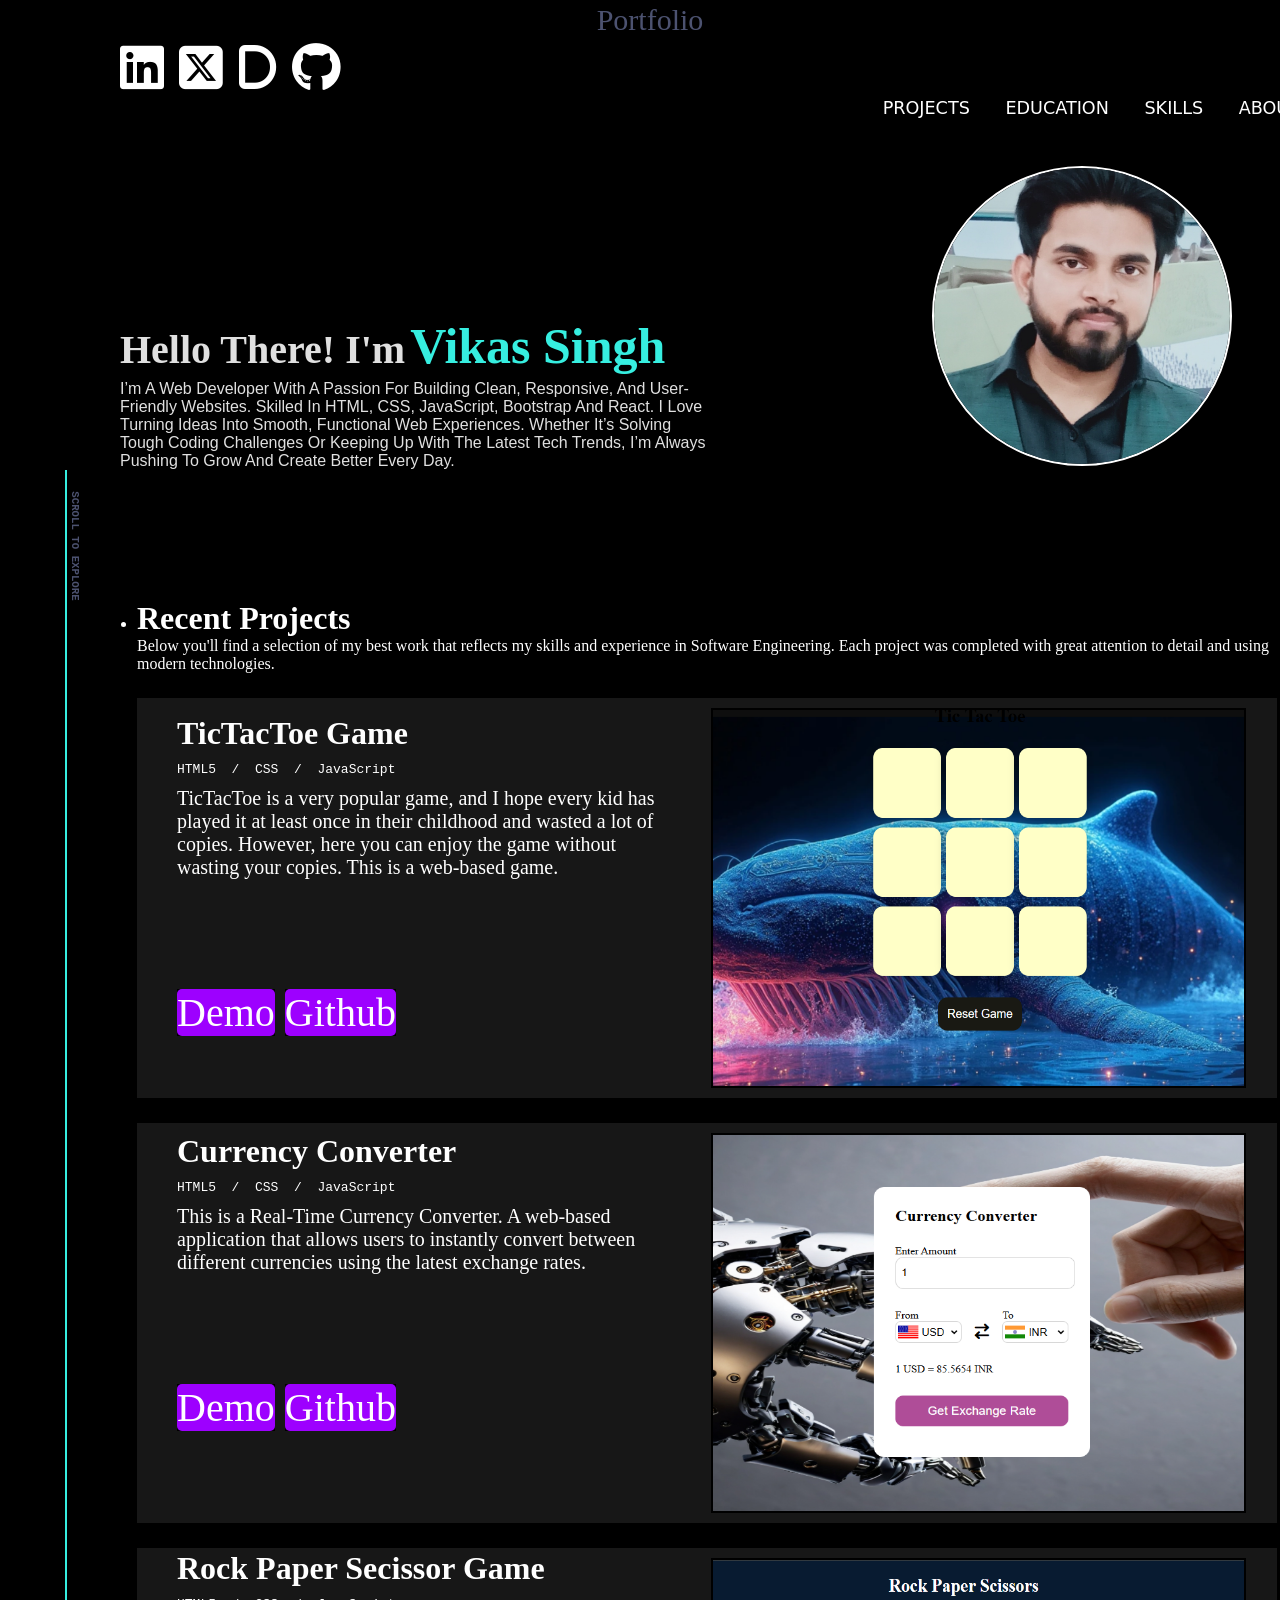
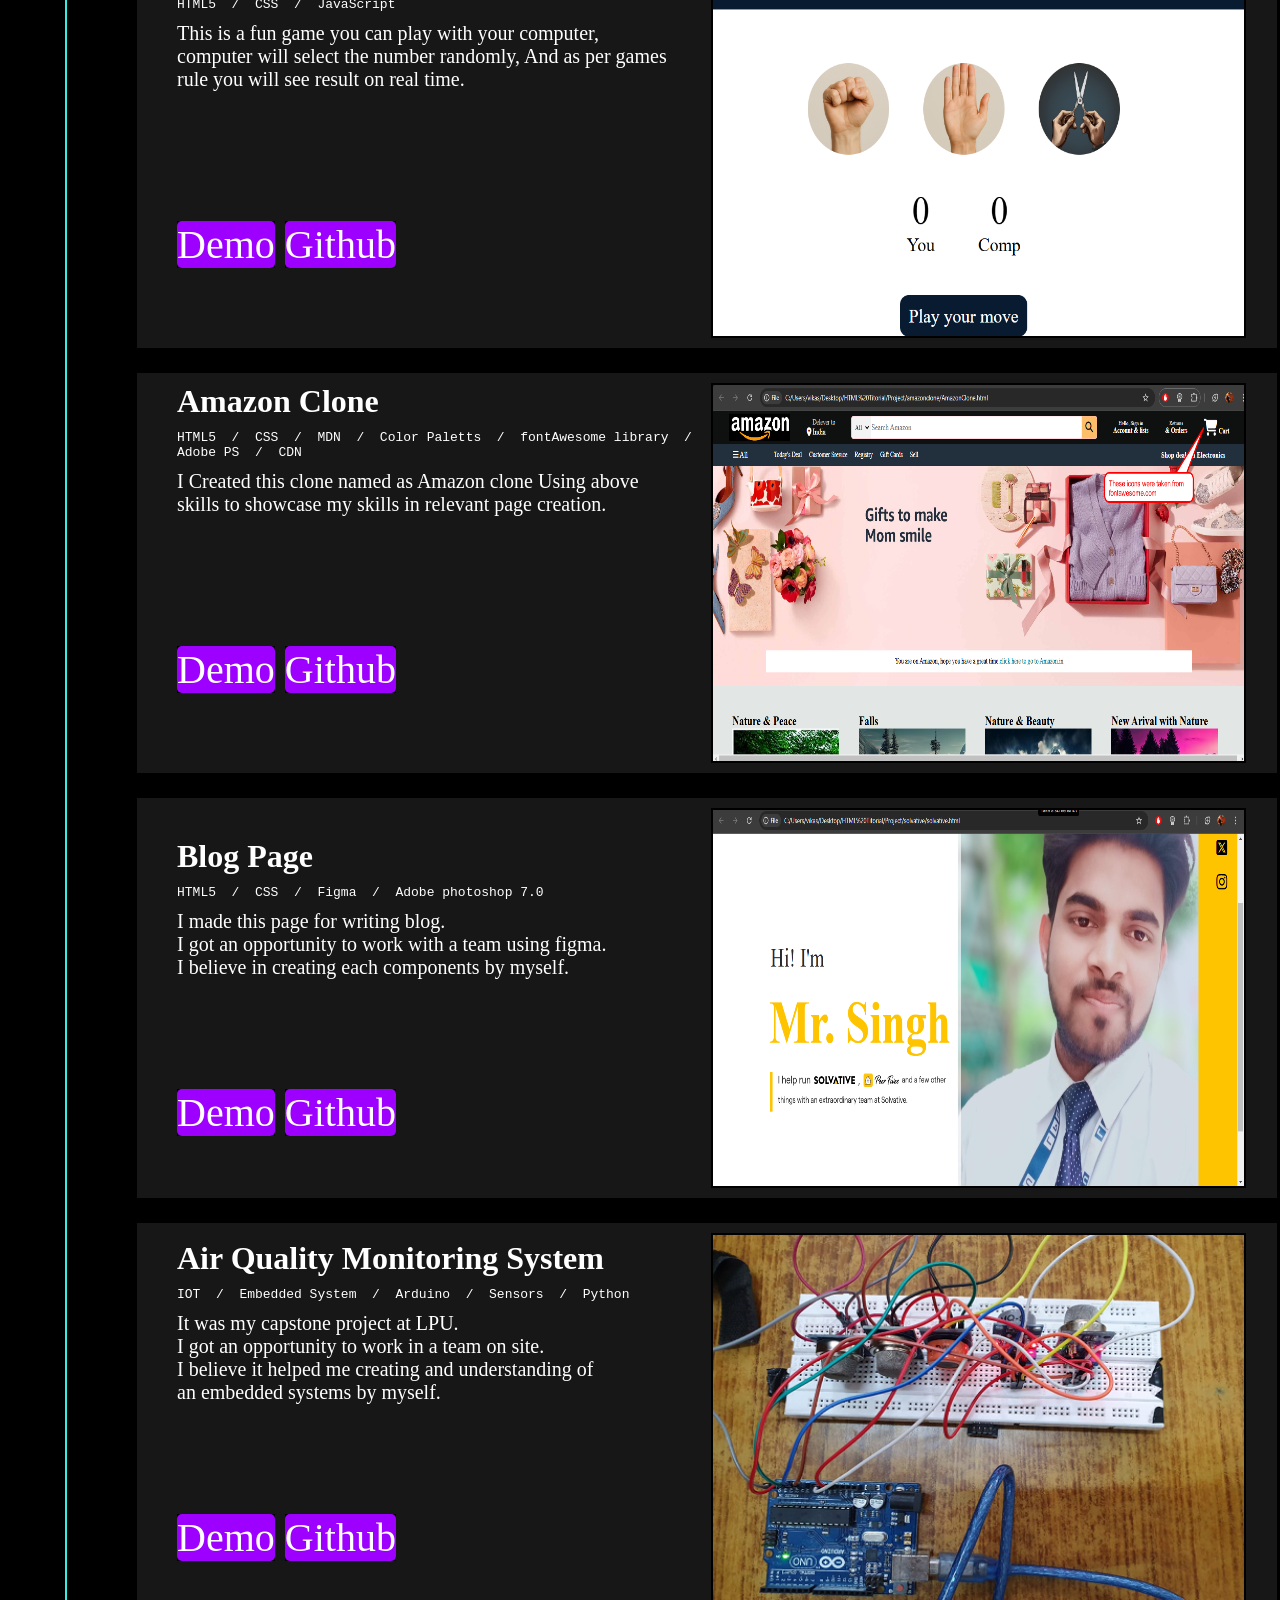
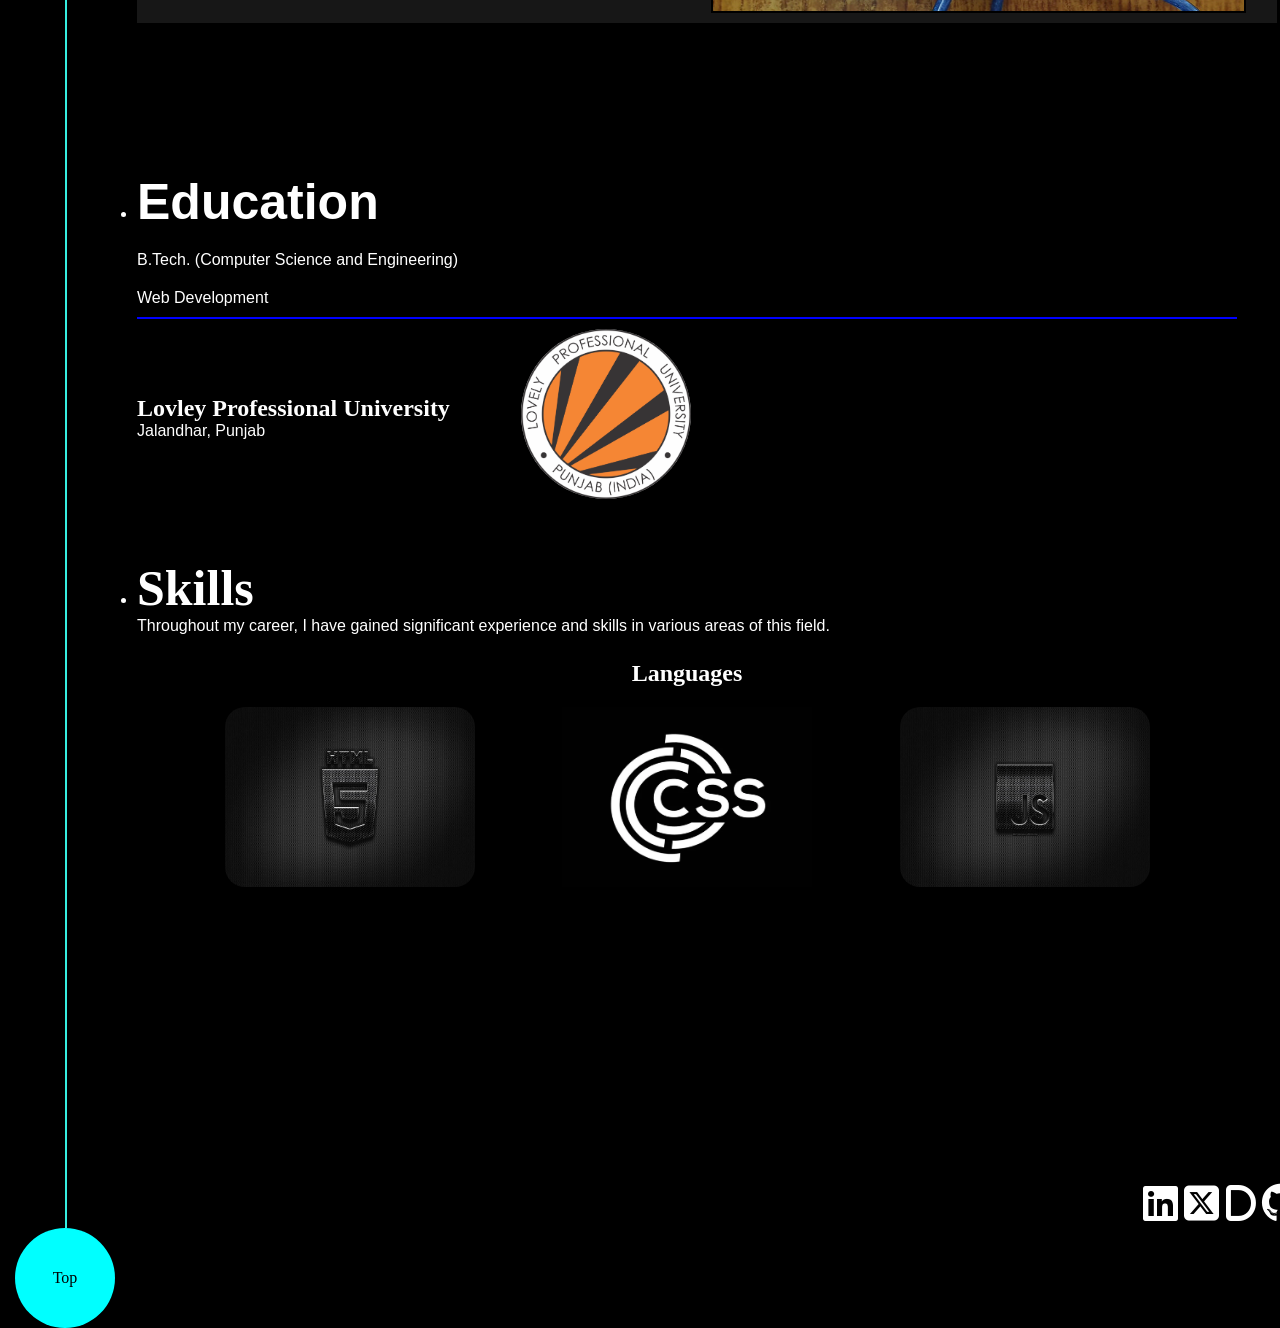
<file: index.html>
<!DOCTYPE html>
<html lang="en">
<head>
    <meta charset="UTF-8">
    <meta name="viewport" content="width=device-width, initial-scale=1.0">
    <title>Portfolio</title>
    <link rel="stylesheet" href="https://cdnjs.cloudflare.com/ajax/libs/font-awesome/6.5.2/css/all.min.css" integrity="sha512-SnH5WK+bZxgPHs44uWIX+LLJAJ9/2PkPKZ5QiAj6Ta86w+fsb2TkcmfRyVX3pBnMFcV7oQPJkl9QevSCWr3W6A==" crossorigin="anonymous" referrerpolicy="no-referrer" />
    <link rel="stylesheet" href="portfolio.css">
    
</head>
<body>
    <header>
        <div id="div1">
            <div id="heading">
                Portfolio
            </div>
        </div>
    </header>
    <nav>
        <div id="links">
            <a href="https://www.linkedin.com/in/vikas-singh-a3b42114b/" target="_blank">
                <i class="fa-brands fa-linkedin"></i>
            </a>
            <a href="https://x.com/Vikas_on_t" target="_blank">
                <i class="fa-brands fa-square-x-twitter"></i>
            </a>
            <a href="https://devpost.com/vikasks229?ref_content=user-portfolio&ref_feature=portfolio&ref_medium=global-nav" target="_blank">
                <i class="fa-solid fa-d"></i>
            </a>
            <a href="https://github.com/vikasks229?tab=repositories" target="_blank">
                <i class="fa-brands fa-github"></i>
            </a>
        </div>
        <div id="home_nav">
            <a href="#id_to_scroll_to_projects">PROJECTS</a>
            <a href="#education">EDUCATION</a>
            <a href="#skills">SKILLS</a>
            <a href="#hero_name">ABOUT</a>
        </div>
    </nav>

    <main>
        <div id="hero_name">
            <div id="DivH2H1andP">
                <h2>Hello There! I'm</h2><h1 style="color: #36EEE0;">Vikas Singh</h1><br>
                <p>I’m a web developer with a passion for building clean, responsive, and user-friendly websites. Skilled in HTML, CSS, JavaScript, Bootstrap and React. I love turning ideas into smooth, functional web experiences. Whether it’s solving tough coding challenges or keeping up with the latest tech trends, I’m always pushing to grow and create better every day.</p>
            </div>
            <div id="dp">
                <img src="img.jpg" alt="dp didn't loaded">
            </div>
        </div>
        <div id="style_line1"></div>
        <h6>SCROLL TO EXPLORE</h6>
        <div class="vertical-line">
            <ul>
                <li><div id="id_to_scroll_to_projects">
                    <h1>Recent Projects</h1> <!---------------------------List-1------------------------------>
                </div>
                <p>Below you'll find a selection of my best work that reflects my skills and experience in Software Engineering. Each project was completed with great attention to detail and using modern technologies.</p>

                <div id="TicTacToe-project-6"><!----------------------TicTacToe project 6---------------------------------->
                    <div id="project6_inside_section1">
                        <h1>TicTacToe Game</h1>
                        <pre>HTML5  /  CSS  /  JavaScript </pre>
                        <p>TicTacToe is a very popular game, and I hope every kid has played it at least once in their childhood and wasted a lot of copies. However, here you can enjoy the game without wasting your copies. This is a web-based game.</p>
                        <div id="combi6">
                            <div id="demo6">
                                <a href="https://tictacbyvikas.netlify.app/" target="_blank">Demo</a>
                            </div>
                            <div id="git6">
                                <a href="https://github.com/vikasks229/TicTacToe" target="_blank">Github</a>
                            </div>
                        </div>
                    </div>
                    <div id="project6_inside_section2">
                        <img src="Image/TicTacInterface.png" alt="Demo picture missing...">
                    </div>
                </div>

                <div id="currency-converter-project-5"><!----------------------Currency Converter project 5---------------------------------->
                    <div id="project5_inside_section1">
                        <h1>Currency Converter</h1>
                        <pre>HTML5  /  CSS  /  JavaScript </pre>
                        <p>This is a Real-Time Currency Converter. A web-based application that allows users to instantly convert between different currencies using the latest exchange rates.</p>
                        <div id="combi5">
                            <div id="demo5">
                                <a href="https://currency-convertor-byvikas.netlify.app/" target="_blank">Demo</a>
                            </div>
                            <div id="git5">
                                <a href="https://github.com/vikasks229/Currency-Converter" target="_blank">Github</a>
                            </div>
                        </div>
                    </div>
                    <div id="project5_inside_section2">
                        <img src="Image/Currency Converter demo view.png" alt="Demo picture missing...">
                    </div>
                </div>


                <div id="rock-paper-game-project4"><!----------------------Rock Paper Seasor game project 4---------------------------------->
                    <div id="project4_inside_section1">
                        <h1>Rock Paper Secissor Game</h1>
                        <pre>HTML5  /  CSS  /  JavaScript</pre>
                        <p>This is a fun game you can play with your computer, computer will select the number randomly, And as per games rule you will see result on real time.</p>
                        <div id="combi4">
                            <div id="demo4">
                                <a href="https://rock-paper-scissor-game-by-vikas.netlify.app/" target="_blank">Demo</a>
                            </div>
                            <div id="git4">
                                <a href="https://github.com/vikasks229/Game" target="_blank">Github</a>
                            </div>
                        </div>
                    </div>
                    <div id="project4_inside_section2">
                        <img src="Image/interface.png" alt="Rock paper game interface">
                    </div>
                </div>

                <div id="project1">  <!---------------------------project 1 starts from here------------------------------>
                    <div id="project1_inside_section1">
                        <h1>Amazon Clone</h1>
                        <pre>HTML5  /  CSS  /  MDN  /  Color Paletts  /  fontAwesome library  /  
Adobe PS  /  CDN</pre>
                        <p>I Created this clone named as Amazon clone Using above skills to showcase my skills in relevant page creation.</p>
                        <div id="combi1">
                            <div id="demo1">
                                <a href="https://amazonclonebyvikas.netlify.app/" target="_blank">Demo</a>
                            </div>
                            <div id="git1">
                                <a href="https://github.com/vikasks229/projects/tree/master/Project/amazonclone" target="_blank">Github</a>
                            </div>
                        </div>
                    </div>
                    <div id="project1_inside_section2">
                        <img src="Image/amazonClone.png" alt="Amazon clone ss">
                    </div>
                </div >
                <div id="project2">     <!---------------------------project-2-started------------------------------>
                    <div id="project2_inside_section1">
                        <h1>Blog Page</h1>
                        <pre>HTML5  /  CSS  /  Figma  /  Adobe photoshop 7.0</pre>
                        <p>I made this page for writing blog.
                            <br>I got an opportunity to work with a team using figma.
                            <br>I believe in creating each components by myself.
                        </p>
                        <div id="combi2">
                            <div id="demo2">
                                <a href="https://blogpage-vikas-singh.netlify.app/" target="_blank">Demo</a>
                            </div>
                            <div id="git2">
                                <a href="https://github.com/vikasks229/projects/tree/master/Project/solvative" target="_blank">Github</a>
                            </div>
                        </div>
                    </div>
                    <div id="project2_inside_section2">
                        <img src="Image/blogpage.png" alt="Blog page preview">
                    </div>
                </div>
                <div id="project3">  <!---------------------------project-3-started-from-here------------------------------>
                    <div id="project3_inside_section1">
                        <h1>Air Quality Monitoring System</h1>
                        <pre>IOT  /  Embedded System  /  Arduino  /  Sensors  /  Python</pre>
                        <p>It was my capstone project at LPU.
                            <br>I got an opportunity to work in a team on site.
                            <br>I believe it helped me creating and understanding of
                            <br>an embedded systems by myself.
                        </p>
                        <div id="combi3">
                            <div id="demo3">
                                <a href="https://x.com/Vikas_on_t" target="_blank">Demo</a>
                            </div>
                            <div id="git3">
                                <a href="#" target="_blank">Github</a>
                            </div>
                        </div>
                    </div>
                    <div id="project3_inside_section2">
                        <img src="Image/Arduino.png" alt="Blog page preview">
                    </div>
                </div>
                </li>
                <li><div id="education">
                        <h1>Education</h1>
                        <p>B.Tech. (Computer Science and Engineering)</p>
                        <p>Web Development</p>
                    </div>
                    <div id="section1"></div>
                    <div id="lpu">
                        <div id="lpu_name">
                            <h2>Lovley Professional University</h2>
                            <p>Jalandhar, Punjab</p>
                        </div>
                        <div id="lpu_logo">
                            <img src="Image/lpu logo.png" alt="lpu_logo">
                        </div>
                    </div>
                </li>
                <li>
                    <div id="skills">
                        <h1>Skills</h1>
                        <p>Throughout my career, I have gained significant experience and skills in various areas of this field.</p>
                        <div id="skills_img">
                            <h2>Languages</h2>
                            <div id="skill_box">
                                <div id="html">
                                    <img src="Image/html5.jpg" alt="html">
                                </div>
                                <div id="css">
                                    <img src="Image/css.png" alt="css">
                                </div>
                                <div id="js">
                                    <img src="Image/js.jpg" alt="css">
                                </div>
                            </div>
                        </div>
                    </div>
                </li>

            </ul>
            <div id="links_bottom">
                <a href="https://www.linkedin.com/in/vikas-kumar-singh-a3b42114b/" target="_blank">
                    <i class="fa-brands fa-linkedin"></i>
                </a>
                <a href="https://x.com/Vikas_on_t" target="_blank">
                    <i class="fa-brands fa-square-x-twitter"></i>
                </a>
                <a href="https://devpost.com/vikasks229?ref_content=user-portfolio&ref_feature=portfolio&ref_medium=global-nav" target="_blank">
                    <i class="fa-solid fa-d"></i>
                </a>
                <a href="https://github.com/vikasks229?tab=repositories" target="_blank">
                    <i class="fa-brands fa-github"></i>
                </a>
    
            </div>
        </div>
        <div class="dot1"><a href="#">Top</a></div>
        
        
    </main>
    <script src="hide.js"></script>
</body>
</html>
</file>
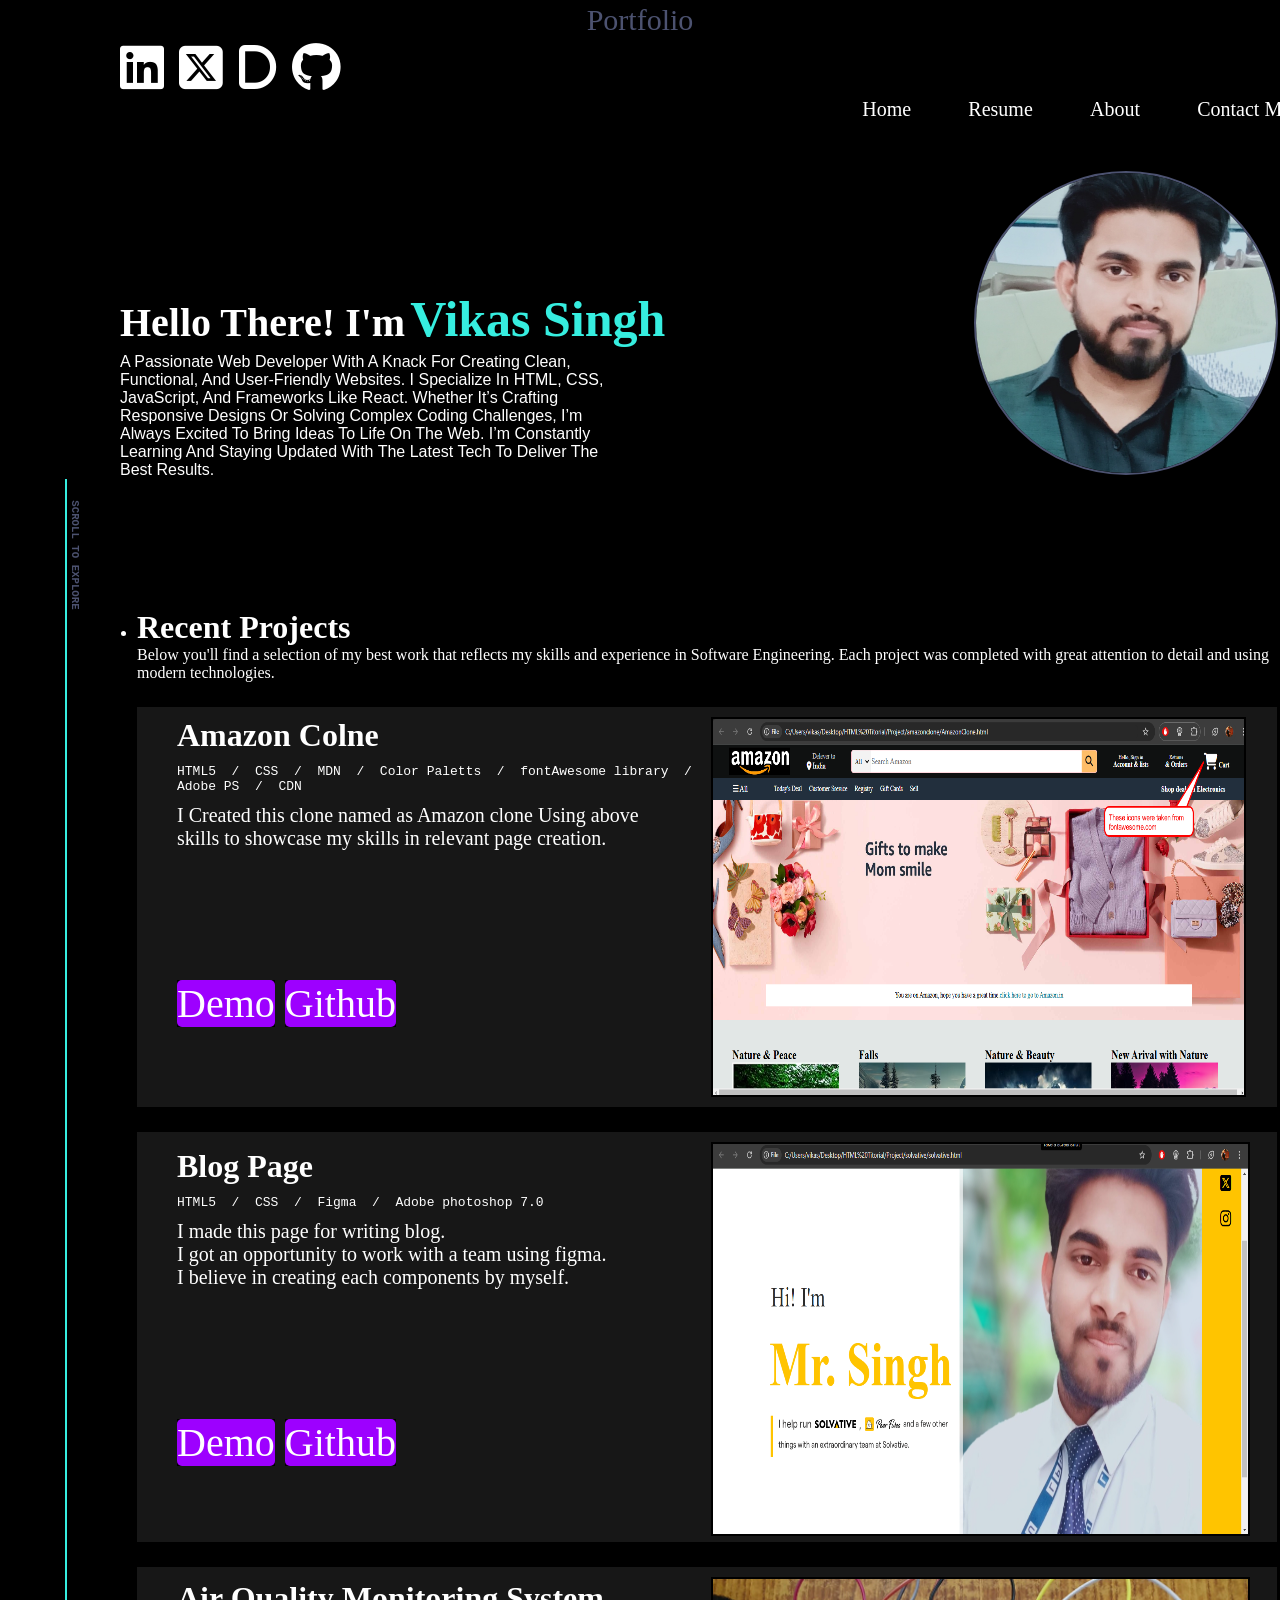
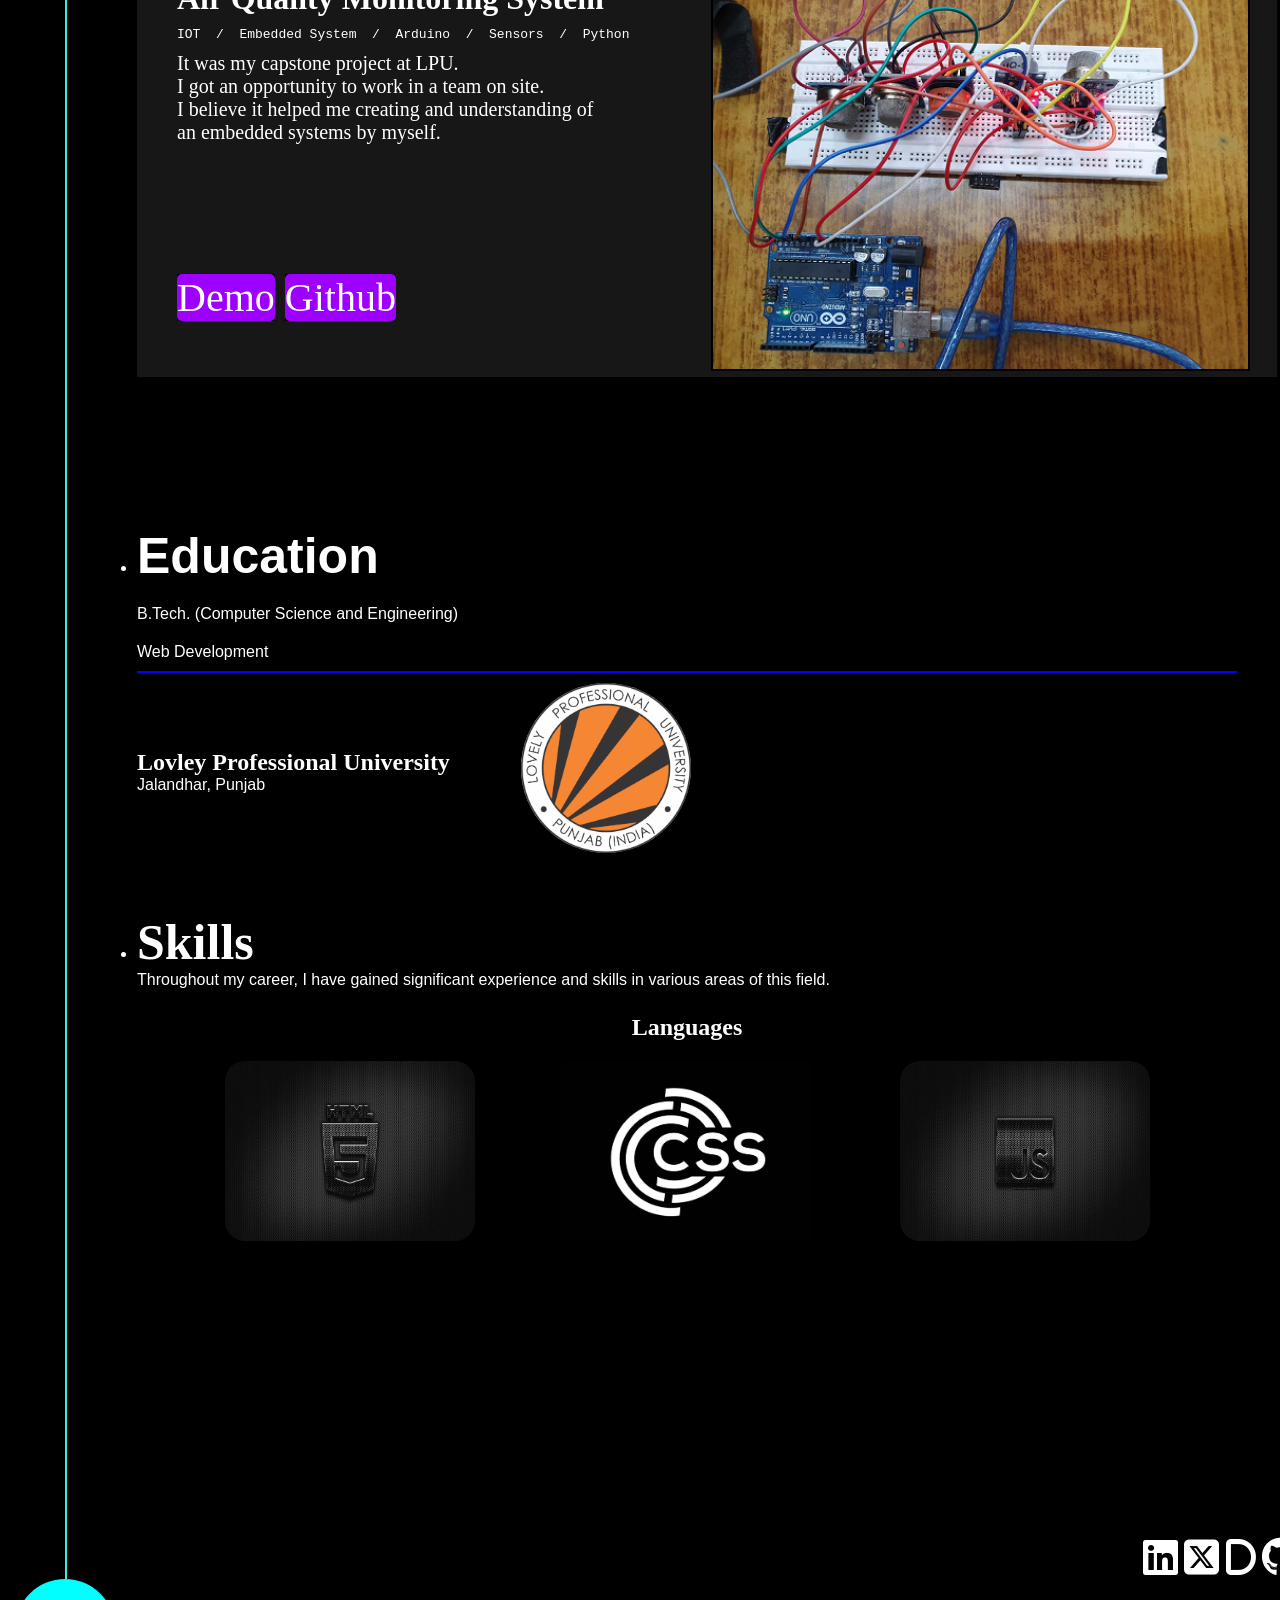
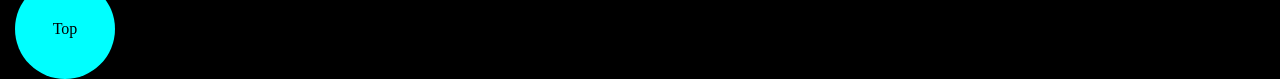
<file: MyPractice/portfolio.html>
<!DOCTYPE html>
<html lang="en">
<head>
    <meta charset="UTF-8">
    <meta name="viewport" content="width=device-width, initial-scale=1.0">
    <title>Portfolio</title>
    <link rel="stylesheet" href="https://cdnjs.cloudflare.com/ajax/libs/font-awesome/6.5.2/css/all.min.css" integrity="sha512-SnH5WK+bZxgPHs44uWIX+LLJAJ9/2PkPKZ5QiAj6Ta86w+fsb2TkcmfRyVX3pBnMFcV7oQPJkl9QevSCWr3W6A==" crossorigin="anonymous" referrerpolicy="no-referrer" />
    <link rel="stylesheet" href="portfolio.css">
</head>
<body>
    <header>
        <div id="div1">
            <div id="heading">
                Portfolio
            </div>
        </div>
    </header>
    <nav>
        <div id="links">
            <a href="https://www.linkedin.com/in/vikas-kumar-singh-a3b42114b/" target="_blank">
                <i class="fa-brands fa-linkedin"></i>
            </a>
            <a href="https://x.com/Vikas_on_t" target="_blank">
                <i class="fa-brands fa-square-x-twitter"></i>
            </a>
            <a href="https://devpost.com/vikasks229?ref_content=user-portfolio&ref_feature=portfolio&ref_medium=global-nav" target="_blank">
                <i class="fa-solid fa-d"></i>
            </a>
            <a href="https://github.com/vikasks229?tab=repositories" target="_blank">
                <i class="fa-brands fa-github"></i>
            </a>

        </div>

        <div id="home_nav">
            <a href="#">Home</a>
            <a href="#">Resume</a>
            <a href="#">About</a>
            <a href="#">Contact Me!</a>
        </div>
        
    </nav>

    <main>
        <div id="hero_name">
            <h2>Hello There! I'm</h2><h1 style="color: #36EEE0;">Vikas Singh</h1>
            <p>A passionate web developer with a knack for creating clean, functional, and user-friendly websites. I specialize in HTML, CSS, JavaScript, and frameworks like React. Whether it’s crafting responsive designs or solving complex coding challenges, I’m always excited to bring ideas to life on the web. I’m constantly learning and staying updated with the latest tech to deliver the best results.</p>
        </div>
        <div id="dp">
            <img src="img.jpg" alt="dp didn't loaded">
        </div>
        <div id="style_line1"></div>
        <h6>SCROLL TO EXPLORE</h6>
        <div class="vertical-line">
            <ul>
                <li><h1>Recent Projects</h1> <!---------------------------List-1------------------------------>
                <p>Below you'll find a selection of my best work that reflects my skills and experience in Software Engineering. Each project was completed with great attention to detail and using modern technologies.</p>
                <div id="project1">  <!---------------------------project 1 starts from here------------------------------>
                    <div id="project1_inside_section1">
                        <h1>Amazon Colne</h1>
                        <pre>HTML5  /  CSS  /  MDN  /  Color Paletts  /  fontAwesome library  /  
Adobe PS  /  CDN</pre>
                        <p>I Created this clone named as Amazon clone Using above skills to showcase my skills in relevant page creation.</p>
                        <div id="combi1">
                            <div id="demo1">
                                <a href="https://x.com/Vikas_on_t/status/1857229200685719840" target="_blank">Demo</a>
                            </div>
                            <div id="git1">
                                <a href="https://github.com/vikasks229/projects/tree/master/Project/amazonclone" target="_blank">Github</a>
                            </div>
                        </div>
                    </div>
                    <div id="project1_inside_section2">
                        <img src="Image/amazonClone.png" alt="Amazon clone ss">
                    </div>
                </div >
                <div id="project2">     <!---------------------------project-2-started------------------------------>
                    <div id="project2_inside_section1">
                        <h1>Blog Page</h1>
                        <pre>HTML5  /  CSS  /  Figma  /  Adobe photoshop 7.0</pre>
                        <p>I made this page for writing blog.
                            <br>I got an opportunity to work with a team using figma.
                            <br>I believe in creating each components by myself.
                        </p>
                        <div id="combi2">
                            <div id="demo2">
                                <a href="https://x.com/Vikas_on_t/status/1882735831389209070/photo/1" target="_blank">Demo</a>
                            </div>
                            <div id="git2">
                                <a href="https://github.com/vikasks229/projects/tree/master/Project/solvative" target="_blank">Github</a>
                            </div>
                        </div>
                    </div>
                    <div id="project2_inside_section2">
                        <img src="Image/blogpage.png" alt="Blog page preview">
                    </div>
                </div>
                <div id="project3">  <!---------------------------project-3-started-from-here------------------------------>
                    <div id="project3_inside_section1">
                        <h1>Air Quality Monitoring System</h1>
                        <pre>IOT  /  Embedded System  /  Arduino  /  Sensors  /  Python</pre>
                        <p>It was my capstone project at LPU.
                            <br>I got an opportunity to work in a team on site.
                            <br>I believe it helped me creating and understanding of
                            <br>an embedded systems by myself.
                        </p>
                        <div id="combi3">
                            <div id="demo3">
                                <a href="https://x.com/Vikas_on_t/status/1857229200685719840" target="_blank">Demo</a>
                            </div>
                            <div id="git3">
                                <a href="https://github.com/vikasks229/projects/tree/master/Project/amazonclone" target="_blank">Github</a>
                            </div>
                        </div>
                    </div>
                    <div id="project3_inside_section2">
                        <img src="Image/Arduino.png" alt="Blog page preview">
                    </div>
                </div>
                </li>
                <li><div id="education">
                        <h1>Education</h1>
                        <p>B.Tech. (Computer Science and Engineering)</p>
                        <p>Web Development</p>
                    </div>
                    <div id="section1"></div>
                    <div id="lpu">
                        <div id="lpu_name">
                            <h2>Lovley Professional University</h2>
                            <p>Jalandhar, Punjab</p>
                        </div>
                        <div id="lpu_logo">
                            <img src="Image/lpu logo.png" alt="lpu_logo">
                        </div>
                    </div>
                </li>
                <li>
                    <div id="skills">
                        <h1>Skills</h1>
                        <p>Throughout my career, I have gained significant experience and skills in various areas of this field.</p>
                        <div id="skills_img">
                            <h2>Languages</h2>
                            <div id="skill_box">
                                <div id="html">
                                    <img src="Image/html5.jpg" alt="html">
                                </div>
                                <div id="css">
                                    <img src="Image/css.png" alt="css">
                                </div>
                                <div id="js">
                                    <img src="Image/js.jpg" alt="css">
                                </div>
                            </div>
                            
                        </div>
                    </div>
                </li>

            </ul>
            <div id="links_bottom">
                <a href="https://www.linkedin.com/in/vikas-kumar-singh-a3b42114b/" target="_blank">
                    <i class="fa-brands fa-linkedin"></i>
                </a>
                <a href="https://x.com/Vikas_on_t" target="_blank">
                    <i class="fa-brands fa-square-x-twitter"></i>
                </a>
                <a href="https://devpost.com/vikasks229?ref_content=user-portfolio&ref_feature=portfolio&ref_medium=global-nav" target="_blank">
                    <i class="fa-solid fa-d"></i>
                </a>
                <a href="https://github.com/vikasks229?tab=repositories" target="_blank">
                    <i class="fa-brands fa-github"></i>
                </a>
    
            </div>
        </div>
        <div class="dot1"><a href="#">Top</a></div>
        
        
    </main>
</body>
</html>
</file>
<file: portfolio.css>
*{
    padding: 0px;
    margin: 0px;
    background-color: black;
    color: white;
    scroll-behavior: smooth;
    box-sizing: border-box;
}
body {
    width: 1300px;
}
#div1 {
    height: 40px;
    width: 1300px;
    display: flex;
    justify-content: center;
    align-items: center;
}
@keyframes name{
    from{transform: rotate(0deg);}
    to{transform: rotate(360deg);}
}
#heading {
    background-color: black;
    display: inline-block;
    font-size: 30px;
    color: #4C5270;
    animation: name 1s linear 1ms 1 normal;
    display: flex;
    justify-content: center;
    align-items: center;
    
}
nav {
    display: inline-block;
    width: 1300px;
}
#links {
    margin-left: 105px;
    display: inline-block;
    width: 250px;
    display: flex;
    justify-content: space-evenly;
    font-size: 50px;
}
#home_nav {
    display: block;
    float: right;
    margin-left: 120px;
    /* padding-right: 20px; */
    font-size: 1.1rem;
    font-family:system-ui, -apple-system, BlinkMacSystemFont, 'Segoe UI', Roboto, Oxygen, Ubuntu, Cantarell, 'Open Sans', 'Helvetica Neue', sans-serif;
    color: rgb(224, 224, 224);
}
#home_nav a{
    text-decoration: none;
    margin-left: 30px;
}
#DivH2H1andP {
    width: 600px;
    display: inline-block;
}
#hero_name {
    display: block;
    margin-left: 120px;
    margin-top: 30px;
    h1{
        display: inline-block;
        padding: 5px;
        font-size: 50px;
    }
    h2{
        display: inline-block;
        font-size: 40px;
        color: rgb(224, 224, 224);
    }
    p {
        display: inline-block;
        width: 99%;
        text-transform:capitalize;
        font-family: 'Franklin Gothic Medium', 'Arial Narrow', Arial, sans-serif;
        color: rgb(224, 224, 224);
    }
}

#dp{
    height: 300px;
    width: 300px;
    border-radius: 50%;
    display: inline-block;
    margin-left: 13rem;
    margin-top: 1.1rem;
}
#dp img{
    height: 100%;
    width: 100%;
    border: 2px solid #FFFFFF;
    border-radius: 50%;
    object-fit: cover;
    display: inline-block;
}

/* ----------------------------------body-section--------------------------------------------- */

h6{
    display: inline-block;
    margin-left: 20px;
    margin-top: 70px;
    position: absolute;    
    transform: rotate(90deg);
    font-family: 'Courier New', Courier, monospace;
    color: #4C5270;

}

.vertical-line {
    display: inline-block;
    border-left: 2px solid #36EEE0; /* Creates the line */
    height: auto; /* Sets the height */
    margin-left: 65px; /* Optional: center it */
}

.dot1{
    height: 100px;
    width: 100px;
    border-radius: 50%;
    background-color: aqua;
    margin-left: 15px;
    display: flex;
    justify-content: center;
    align-items: center;
    a{
        background-color: aqua;
        color: black;
        text-decoration: none;
    }
}

ul{
    margin-top: 130px;
    margin-left: 70px;
    display: inline-block;

}

/*---------------------------------Project-1----------------------------------------------- */

#project1 {
    height: 400px;
    width: 1140px;
    background-color: rgb(23, 23, 23);
    margin-top: 25px;
    padding-left: 40px;
    box-sizing: border-box;
    
    
}
#project1_inside_section1{
    background-color: rgb(23, 23, 23);
    width: 500px;
    height: 385px;
    display: inline-block;
    
    position: relative;
    bottom: 78px;
    h1{
        background-color: rgb(23, 23, 23);
        display: inline-block;
    }
    pre{
        font-size: medium;
        background-color: rgb(23, 23, 23);
        width: 500px;
        margin-top: 10px;
    }
    p{
        font-size: 20px;
        width: 500px;
        background-color: rgb(23, 23, 23);
        margin-top: 10px;
    }
}
#combi1{
    background-color: rgb(23, 23, 23);
    margin-top: 130px;
    font-size: 40px;
    a{
        background-color: rgb(157, 0, 255);
        text-decoration: none;
        font-size: 100%;
        border-radius: 5px;
        display: inline-block;
        
    }
}
#demo1{
    display: inline-block;
}
#git1{
    display: inline-block;
}

#project1_inside_section2{
    height: 380px;
    width: 535px;
    border: solid 2px black;
    display: inline-block;
    margin-top: 10px;
    margin-left: 30px;
    box-sizing: border-box;
}

#project1_inside_section2 img{
    height: 100%;
    width: 100%;
    object-fit: auto;
    display: inline-block;
}

/*---------------------------------Project2----------------------------------------------- */
#project2 {
    height: 400px;
    width: 1140px;
    background-color: rgb(23, 23, 23);
    margin-top: 25px;
    padding-left: 40px;
    box-sizing: border-box;
    
    
}
#project2_inside_section1 {
    background-color: rgb(23, 23, 23);
    width: 500px;
    height: 350px;
    display: inline-block;
    
    
    position: relative;
    bottom: 60px;
    h1{
        background-color: rgb(23, 23, 23);
        display: inline-block;
    }
    pre{
        font-size: medium;
        background-color: rgb(23, 23, 23);
        width: 500px;
        margin-top: 10px;
    }
    p{
        font-size: 20px;
        width: 500px;
        background-color: rgb(23, 23, 23);
        margin-top: 10px;
    }
}
#combi2{
    background-color: rgb(23, 23, 23);
    margin-top: 110px;
    font-size: 40px;
    a{
        background-color: rgb(157, 0, 255);
        text-decoration: none;
        font-size: 100%;
        border-radius: 5px;
        display: inline-block;
        
    }
}
#demo2{
    display: inline-block;
}
#git2{
    display: inline-block;
}

#project2_inside_section2{
    height: 380px;
    width: 535px;
    border: solid 2px black;
    display: inline-block;
    margin-top: 10px;
    margin-left: 30px;
    box-sizing: border-box;
}

#project2_inside_section2 img{
    height: 100%;
    width: 100%;
    object-fit: auto;
    display: inline-block;
}

/* --------------------------------------project-3-css------------------------------------------- */
#project3 {
    height: 400px;
    width: 1140px;
    background-color: rgb(23, 23, 23);
    margin-top: 25px;
    padding-left: 40px;
    box-sizing: border-box;
    
    
}
#project3_inside_section1 {
    background-color: rgb(23, 23, 23);
    width: 500px;
    height: 350px;
    display: inline-block;
    
    
    position: relative;
    bottom: 60px;
    h1{
        background-color: rgb(23, 23, 23);
        display: inline-block;
    }
    pre{
        font-size: medium;
        background-color: rgb(23, 23, 23);
        width: 500px;
        margin-top: 10px;
    }
    p{
        font-size: 20px;
        width: 500px;
        background-color: rgb(23, 23, 23);
        margin-top: 10px;
    }
}
#combi3{
    background-color: rgb(23, 23, 23);
    margin-top: 110px;
    font-size: 40px;
    a{
        background-color: rgb(157, 0, 255);
        text-decoration: none;
        font-size: 100%;
        border-radius: 5px;
        display: inline-block;
        
    }
}
#demo3{
    display: inline-block;
}
#git3{
    display: inline-block;
}

#project3_inside_section2{
    height: 380px;
    width: 535px;
    border: solid 2px black;
    display: inline-block;
    margin-top: 10px;
    margin-left: 30px;
    box-sizing: border-box;
}

#project3_inside_section2 img{
    height: 100%;
    width: 100%;
    object-fit: auto;
    display: inline-block;
}

/*----------------------------------------Education----------------------------------------*/

#education{
    margin-top: 150px;
    
}
#education h1{
    font-size: 50px;
    font-family:'Franklin Gothic Medium', 'Arial Narrow', Arial, sans-serif;

}
#education p{
    font-family: 'Franklin Gothic Medium', 'Arial Narrow', Arial, sans-serif;
    margin-top: 20px;
}
#section1{
    height: 2px;
    width: 1100px;
    background-color: blue;
    margin-top: 10px;
}
#lpu{
    height: 180px;
    width: 50%;
    margin-top: 10px;
    display: inline-block;
}
#lpu_name{
    display: inline-block;
    height: 20px;
    width: 65%;
    position: relative;
    bottom: 35%;
    p{
        display: inline-block;
        font-family: 'Franklin Gothic Medium', 'Arial Narrow', Arial, sans-serif;
    }
}
#lpu_logo{
    display: inline-block;
}
#lpu_logo img{
    height: 170px;
    width: 100%;
    border-radius: 50%;
    object-fit: auto;
    display: inline-block;
}
#skills{
    margin-top: 50px;
    h1{
        font-size: 50px;
    }
    p{
        font-family: 'Franklin Gothic Medium', 'Arial Narrow', Arial, sans-serif;

    }
}
#skills_img{
    height: 200px;
    width: 1100px;
    margin-top: 25px;
    h2{
        display: flex;
        justify-content: center;
    }

}
#skill_box{
    display: flex;
    justify-content: space-evenly;
    margin-top: 20px;
}
#html img{
    height: 180px;
    width: 250px;
    display: inline-block;
    border-radius: 20px;
}
#css img{
    height: 180px;
    width: 250px;
    display: inline-block;
}
#js img{
    height: 180px;
    width: 250px;
    display: inline-block;
    border-radius: 20px;
}
#links_bottom {
    margin-left: 1070px;
    margin-top: 290px;
    display: inline-block;
    width: 170px;
    display: flex;
    justify-content: space-evenly;
    font-size: 40px;
}

/*-------------------------------------------------Rock-paper-game---------------------------------------------------*/
#rock-paper-game-project4 {
    height: 400px;
    width: 1140px;
    background-color: rgb(23, 23, 23);
    margin-top: 25px;
    padding-left: 40px;
    box-sizing: border-box;
    
    
}
#project4_inside_section1 {
    background-color: rgb(23, 23, 23);
    width: 500px;
    height: 385px;
    display: inline-block;
    
    position: relative;
    bottom: 78px;
    h1{
        background-color: rgb(23, 23, 23);
        display: inline-block;
    }
    pre{
        font-size: medium;
        background-color: rgb(23, 23, 23);
        width: 500px;
        margin-top: 10px;
    }
    p{
        font-size: 20px;
        width: 500px;
        background-color: rgb(23, 23, 23);
        margin-top: 10px;
    }
}
#combi4{
    background-color: rgb(23, 23, 23);
    margin-top: 130px;
    font-size: 40px;
    a{
        background-color: rgb(157, 0, 255);
        text-decoration: none;
        font-size: 100%;
        border-radius: 5px;
        display: inline-block;
        
    }
}
#demo4{
    display: inline-block;
}
#git4{
    display: inline-block;
}

#project4_inside_section2{
    height: 380px;
    width: 535px;
    border: solid 2px black;
    display: inline-block;
    margin-top: 10px;
    margin-left: 30px;
    box-sizing: border-box;
}

#project4_inside_section2 img{
    height: 100%;
    width: 100%;
    object-fit: auto;
    display: inline-block;
}

/*------------------------------------------Currency Converter project 5-------------------------------------------*/

#currency-converter-project-5 {
    height: 400px;
    width: 1140px;
    background-color: rgb(23, 23, 23);
    margin-top: 25px;
    padding-left: 40px;
    box-sizing: border-box;
    
    
}
#project5_inside_section1 {
    background-color: rgb(23, 23, 23);
    width: 500px;
    height: 385px;
    display: inline-block;
    
    position: relative;
    bottom: 90px;
    h1{
        background-color: rgb(23, 23, 23);
        display: inline-block;
    }
    pre{
        font-size: medium;
        background-color: rgb(23, 23, 23);
        width: 500px;
        margin-top: 10px;
    }
    p{
        font-size: 20px;
        width: 500px;
        background-color: rgb(23, 23, 23);
        margin-top: 10px;
    }
}
#combi5{
    background-color: rgb(23, 23, 23);
    margin-top: 110px;
    font-size: 40px;
    a{
        background-color: rgb(157, 0, 255);
        text-decoration: none;
        font-size: 100%;
        border-radius: 5px;
        display: inline-block;
        
    }
}
#demo5{
    display: inline-block;
}
#git5{
    display: inline-block;
}

#project5_inside_section2{
    height: 380px;
    width: 535px;
    border: solid 2px black;
    display: inline-block;
    margin-top: 10px;
    margin-left: 30px;
    box-sizing: border-box;
}

#project5_inside_section2 img{
    height: 100%;
    width: 100%;
    object-fit: auto;
    display: inline-block;
}

/*--------------------------------------------------TicTacToe-project-6-----------------------------------------------------*/

#TicTacToe-project-6 {
    height: 400px;
    width: 1140px;
    background-color: rgb(23, 23, 23);
    margin-top: 25px;
    padding-left: 40px;
    box-sizing: border-box;
    
    
}
#project6_inside_section1 {
    background-color: rgb(23, 23, 23);
    width: 500px;
    height: 350px;
    display: inline-block;
    
    
    position: relative;
    bottom: 60px;
    h1{
        background-color: rgb(23, 23, 23);
        display: inline-block;
    }
    pre{
        font-size: medium;
        background-color: rgb(23, 23, 23);
        width: 500px;
        margin-top: 10px;
    }
    p{
        font-size: 20px;
        width: 500px;
        background-color: rgb(23, 23, 23);
        margin-top: 10px;
    }
}
#combi6{
    background-color: rgb(23, 23, 23);
    margin-top: 110px;
    font-size: 40px;
    a{
        background-color: rgb(157, 0, 255);
        text-decoration: none;
        font-size: 100%;
        border-radius: 5px;
        display: inline-block;
        
    }
}
#demo6{
    display: inline-block;
}
#git6{
    display: inline-block;
}

#project6_inside_section2{
    height: 380px;
    width: 535px;
    border: solid 2px black;
    display: inline-block;
    margin-top: 10px;
    margin-left: 30px;
    box-sizing: border-box;
}

#project6_inside_section2 img{
    height: 100%;
    width: 100%;
    object-fit: auto;
    display: inline-block;
}

/* 3D card effect for all project containers */

#project1, #project2, #project3, #rock-paper-game-project4, #currency-converter-project-5, #TicTacToe-project-6 {
    transition: transform 0.6s ease, box-shadow 0.3s ease;
    transform-style: preserve-3d;
    perspective: 1000px;
    cursor: pointer;
}
#project1.show-on-scroll,
#project2.show-on-scroll,
#project3.show-on-scroll,
#rock-paper-game-project4.show-on-scroll,
#currency-converter-project-5.show-on-scroll,
#TicTacToe-project-6.show-on-scroll {
    animation: slideInFromLeft 1s ease forwards;
}

#project1:hover,
#project2:hover,
#project3:hover,
#rock-paper-game-project4:hover,
#currency-converter-project-5:hover,
#TicTacToe-project-6:hover {
    transform: rotateY(5deg) scale(1.03);
    box-shadow: 0 20px 40px rgba(0, 255, 255, 0.2);
}

/* Floating image effect inside the card */
#project1_inside_section2 img,
#project2_inside_section2 img,
#project3_inside_section2 img,
#project4_inside_section2 img,
#project5_inside_section2 img,
#project6_inside_section2 img {
    transition: transform 0.5s ease;
}
#project1:hover img,
#project2:hover img,
#project3:hover img,
#rock-paper-game-project4:hover img,
#currency-converter-project-5:hover img,
#TicTacToe-project-6:hover img {
    transform: scale(1.05) rotateY(3deg);
}

/* Animation keyframes for slide + fade */
@keyframes slideInFromLeft {
    0% {
        opacity: 0;
        transform: translateX(-100px) rotateY(-10deg);
    }
    100% {
        opacity: 1;
        transform: translateX(0) rotateY(0deg);
    }
}

@keyframes slideInFromRight {
    0% {
        opacity: 0;
        transform: translateX(100px) rotateY(10deg);
    }
    100% {
        opacity: 1;
        transform: translateX(0) rotateY(0deg);
    }
}

/* Apply alternating animation */
#project1, #project3, #currency-converter-project-5 {
    animation: slideInFromLeft 1s ease forwards;
    opacity: 0;
}
#project2, #rock-paper-game-project4, #TicTacToe-project-6 {
    animation: slideInFromRight 1s ease forwards;
    opacity: 0;
}

#skills, #education {
    opacity: 0;
    transform: translateY(50px); /* Slide up look */
}

#skills.show-on-scroll,
#education.show-on-scroll {
    animation: fadeSlideUp 1s ease forwards;
}

/* Optional: Custom animation */
@keyframes fadeSlideUp {
    from {
        opacity: 0;
        transform: translateY(50px);
    }
    to {
        opacity: 1;
        transform: translateY(0);
    }
}


/* -----------------------------------------------------Media-queries--------------------------------------------------------------------- */
/* will be added soon */
/* -------------------------------------media-ended----------------------------------------------- */
</file>
<file: MyPractice/portfolio.css>
*{
    padding: 0px;
    margin: 0px;
    background-color: black;
    color: white;
}
#div1 {
    height: 40px;
    width: 100%;
    background-color: rgb(0, 0, 0);
    display: flex;
    justify-content: center;
    align-items: center;
}
@keyframes name{
    from{transform: rotate(0deg);}
    to{transform: rotate(360deg);}
}
#heading {
    background-color: black;
    display: inline-block;
    font-size: 30px;
    color: #4C5270;
    animation: name 1s linear 1ms 1 normal;
}
nav {
    display: inline-block;
    width: 100%;

}
#links {
    margin-left: 105px;
    display: inline-block;
    width: 250px;
    display: flex;
    justify-content: space-evenly;
    font-size: 50px;
}
#home_nav {
    margin-left: 105px;
    display: inline-block;
    width: 550px;
    display: flex;
    justify-content: space-evenly;
    font-size: 20px;
    padding-left: 700px;
    
}
#home_nav a{
    text-decoration: none;
}
#hero_name {
    display: inline-block;
    margin-left: 120px;
    h1{
        display: inline-block;
        padding: 5px;
        font-size: 50px;
    }
    h2{
        display: inline-block;
        font-size: 40px;
    }
    p {
        width: 500px;
        text-transform:capitalize;
        font-family: 'Franklin Gothic Medium', 'Arial Narrow', Arial, sans-serif;
    }
}

#dp{
    height: 300px;
    width: 300px;
    border: 2px solid #4C5270;
    border-radius: 50%;
    display: inline-block;
    margin-left: 300px;
    overflow: hidden;
    margin-top: 50px;
}
#dp img{
    height: 100%;
    width: 100%;
    object-fit: cover;
}

/* ----------------------------------main-section--------------------------------------------- */

h6{
    display: inline-block;
    margin-left: 20px;
    margin-top: 70px;
    position: absolute;    
    transform: rotate(90deg);
    font-family: 'Courier New', Courier, monospace;
    color: #4C5270;

}

.vertical-line {
    display: inline-block;
    border-left: 2px solid #36EEE0; /* Creates the line */
    height: 2700px; /* Sets the height */
    margin-left: 65px; /* Optional: center it */
}

.dot1{
    height: 100px;
    width: 100px;
    border-radius: 50%;
    background-color: aqua;
    margin-left: 15px;
    display: flex;
    justify-content: center;
    align-items: center;
    a{
        background-color: aqua;
        color: black;
        text-decoration: none;
    }
}

ul{
    margin-top: 130px;
    margin-left: 70px;
    display: inline-block;

}

/*---------------------------------Project-1----------------------------------------------- */

#project1 {
    height: 400px;
    width: 1140px;
    background-color: rgb(23, 23, 23);
    margin-top: 25px;
    padding-left: 40px;
    box-sizing: border-box;
    
    
}
#project1_inside_section1{
    background-color: rgb(23, 23, 23);
    width: 500px;
    height: 385px;
    display: inline-block;
    
    position: relative;
    bottom: 78px;
    h1{
        background-color: rgb(23, 23, 23);
        display: inline-block;
    }
    pre{
        font-size: medium;
        background-color: rgb(23, 23, 23);
        width: 500px;
        margin-top: 10px;
    }
    p{
        font-size: 20px;
        width: 500px;
        background-color: rgb(23, 23, 23);
        margin-top: 10px;
    }
}
#combi1{
    background-color: rgb(23, 23, 23);
    margin-top: 130px;
    font-size: 40px;
    a{
        background-color: rgb(157, 0, 255);
        text-decoration: none;
        font-size: 100%;
        border-radius: 5px;
        display: inline-block;
        
    }
}
#demo1{
    display: inline-block;
}
#git1{
    display: inline-block;
}

#project1_inside_section2{
    height: 380px;
    width: 535px;
    border: solid 2px black;
    display: inline-block;
    margin-top: 10px;
    margin-left: 30px;
    box-sizing: border-box;
}

#project1_inside_section2 img{
    height: 100%;
    width: 100%;
    object-fit: auto;
    display: inline-block;
}

/*---------------------------------Project2----------------------------------------------- */

#project2 {
    height: 400px;
    width: 1100px;
    background-color: rgb(23, 23, 23);
    display: inline-block;
    margin-top: 25px;
    padding-top: 10px;
    padding-left: 40px;
    
}
#project2_inside_section1{
    height: 390px;
    width: 500px;
    display: inline-block;
    background-color: rgb(23, 23, 23);

    position: relative;
    bottom: 78px;

    h1{
        background-color: rgb(23, 23, 23);
        display: inline-block;
    }
    pre{
        font-size: medium;
        background-color: rgb(23, 23, 23);
        width: 500px;
        margin-top: 10px;
    }
    p{
        font-size: 20px;
        width: 500px;
        background-color: rgba(23, 23, 23);
        margin-top: 10px;
    }
}
#combi2{
    background-color: rgb(23, 23, 23);
    margin-top: 130px;
    font-size: 40px;
    a{
        background-color: rgb(157, 0, 255);
        text-decoration: none;
        font-size: 100%;
        border-radius: 5px;
        display: inline-block;
        
    }
}
#demo2{
    display: inline-block;
}
#git2{
    display: inline-block;
}
#project2_inside_section2{
    height: 390px;
    width: 535px;
    display: inline-block;
    margin-left: 30px;
    border: 2px solid black;

}
#project2_inside_section2 img{
    height: 100%;
    width: 100%;
    object-fit: auto;
    display: inline-block;
}

/* --------------------------------------project-3-css------------------------------------------- */

#project3 {
    height: 400px;
    width: 1100px;
    background-color: rgb(23, 23, 23);
    display: inline-block;
    margin-top: 25px;
    padding-top: 10px;
    padding-left: 40px;
    
}
#project3_inside_section1{
    height: 390px;
    width: 500px;
    display: inline-block;
    background-color: rgb(23, 23, 23);

    position: relative;
    bottom: 58px;

    h1{
        background-color: rgb(23, 23, 23);
        display: inline-block;
    }
    pre{
        font-size: medium;
        background-color: rgb(23, 23, 23);
        width: 500px;
        margin-top: 10px;
    }
    p{
        font-size: 20px;
        width: 500px;
        background-color: rgba(23, 23, 23);
        margin-top: 10px;
    }
}
#combi3{
    background-color: rgb(23, 23, 23);
    margin-top: 130px;
    font-size: 40px;
    a{
        background-color: rgb(157, 0, 255);
        text-decoration: none;
        font-size: 100%;
        border-radius: 5px;
        display: inline-block;
        
    }
}
#demo3{
    display: inline-block;
}
#git3{
    display: inline-block;
}
#project3_inside_section2{
    height: 390px;
    width: 535px;
    display: inline-block;
    margin-left: 30px;
    border: 2px solid black;

}
#project3_inside_section2 img{
    height: 100%;
    width: 100%;
    object-fit: auto;
    display: inline-block;
}

/*----------------------------------------Education----------------------------------------*/

#education{
    margin-top: 150px;
    
}
#education h1{
    font-size: 50px;
    font-family:'Franklin Gothic Medium', 'Arial Narrow', Arial, sans-serif;

}
#education p{
    font-family: 'Franklin Gothic Medium', 'Arial Narrow', Arial, sans-serif;
    margin-top: 20px;
}
#section1{
    height: 2px;
    width: 1100px;
    background-color: blue;
    margin-top: 10px;
}
#lpu{
    height: 180px;
    width: 50%;
    margin-top: 10px;
    display: inline-block;
}
#lpu_name{
    display: inline-block;
    height: 20px;
    width: 65%;
    position: relative;
    bottom: 35%;
    p{
        display: inline-block;
        font-family: 'Franklin Gothic Medium', 'Arial Narrow', Arial, sans-serif;
    }
}
#lpu_logo{
    display: inline-block;
}
#lpu_logo img{
    height: 170px;
    width: 100%;
    border-radius: 50%;
    object-fit: auto;
    display: inline-block;
}
#skills{
    margin-top: 50px;
    h1{
        font-size: 50px;
    }
    p{
        font-family: 'Franklin Gothic Medium', 'Arial Narrow', Arial, sans-serif;

    }
}
#skills_img{
    height: 200px;
    width: 1100px;
    margin-top: 25px;
    h2{
        display: flex;
        justify-content: center;
    }

}
#skill_box{
    display: flex;
    justify-content: space-evenly;
    margin-top: 20px;
}
#html img{
    height: 180px;
    width: 250px;
    display: inline-block;
    border-radius: 20px;
}
#css img{
    height: 180px;
    width: 250px;
    display: inline-block;
}
#js img{
    height: 180px;
    width: 250px;
    display: inline-block;
    border-radius: 20px;
}
#links_bottom {
    margin-left: 1070px;
    margin-top: 290px;
    display: inline-block;
    width: 170px;
    display: flex;
    justify-content: space-evenly;
    font-size: 40px;
}
</file>
